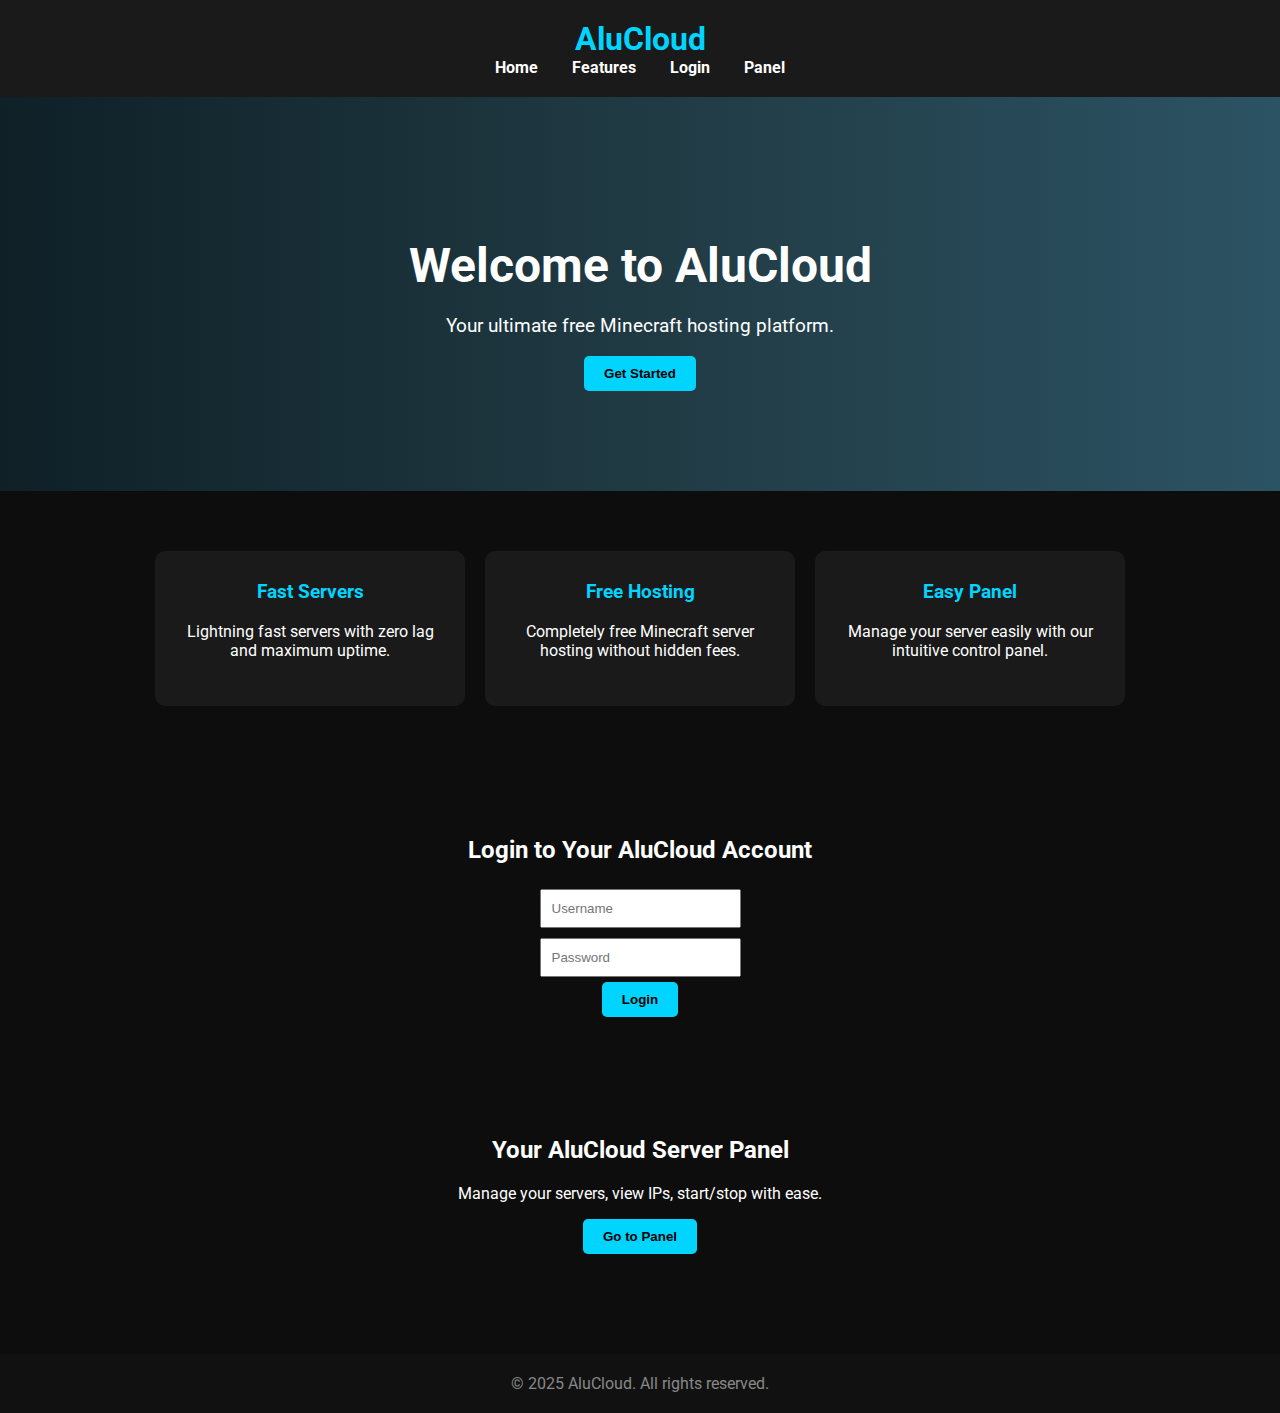
<file: index.html>
<!DOCTYPE html>
<html lang="en">
<head>
    <meta charset="UTF-8">
    <meta name="viewport" content="width=device-width, initial-scale=1.0">
    <title>AluCloud - Minecraft Hosting</title>
    <link href="https://fonts.googleapis.com/css2?family=Roboto:wght@400;700&display=swap" rel="stylesheet">
    <style>
        body {
            margin: 0;
            font-family: 'Roboto', sans-serif;
            background: #0d0d0d;
            color: #fff;
        }
        header {
            background: #1a1a1a;
            padding: 20px;
            text-align: center;
        }
        header h1 {
            margin: 0;
            font-size: 2rem;
            color: #00d4ff;
        }
        nav a {
            color: #fff;
            margin: 0 15px;
            text-decoration: none;
            font-weight: bold;
        }
        .hero {
            padding: 100px 20px;
            text-align: center;
            background: linear-gradient(to right, #0f2027, #203a43, #2c5364);
        }
        .hero h2 {
            font-size: 3rem;
            margin-bottom: 20px;
        }
        .hero p {
            font-size: 1.2rem;
        }
        .features {
            display: flex;
            flex-wrap: wrap;
            justify-content: center;
            padding: 50px 20px;
        }
        .feature-box {
            background: #1a1a1a;
            margin: 10px;
            padding: 30px;
            border-radius: 10px;
            width: 250px;
            text-align: center;
        }
        .feature-box h3 {
            margin-top: 0;
            color: #00d4ff;
        }
        footer {
            background: #111;
            padding: 20px;
            text-align: center;
            margin-top: 50px;
            color: #888;
        }
        button {
            background: #00d4ff;
            border: none;
            padding: 10px 20px;
            color: #000;
            font-weight: bold;
            border-radius: 5px;
            cursor: pointer;
        }
        button:hover {
            background: #00b0d4;
        }
    </style>
</head>
<body>
    <header>
        <h1>AluCloud</h1>
        <nav>
            <a href="#home">Home</a>
            <a href="#features">Features</a>
            <a href="#login">Login</a>
            <a href="#panel">Panel</a>
        </nav>
    </header>

    <section class="hero" id="home">
        <h2>Welcome to AluCloud</h2>
        <p>Your ultimate free Minecraft hosting platform.</p>
        <button onclick="window.location.href='#login'">Get Started</button>
    </section>

    <section class="features" id="features">
        <div class="feature-box">
            <h3>Fast Servers</h3>
            <p>Lightning fast servers with zero lag and maximum uptime.</p>
        </div>
        <div class="feature-box">
            <h3>Free Hosting</h3>
            <p>Completely free Minecraft server hosting without hidden fees.</p>
        </div>
        <div class="feature-box">
            <h3>Easy Panel</h3>
            <p>Manage your server easily with our intuitive control panel.</p>
        </div>
    </section>

    <section id="login" style="padding:50px; text-align:center;">
        <h2>Login to Your AluCloud Account</h2>
        <input type="text" placeholder="Username" style="padding:10px; margin:5px;"><br>
        <input type="password" placeholder="Password" style="padding:10px; margin:5px;"><br>
        <button>Login</button>
    </section>

    <section id="panel" style="padding:50px; text-align:center;">
        <h2>Your AluCloud Server Panel</h2>
        <p>Manage your servers, view IPs, start/stop with ease.</p>
        <button>Go to Panel</button>
    </section>

    <footer>
        &copy; 2025 AluCloud. All rights reserved.
    </footer>
</body>
</html>
</file>
